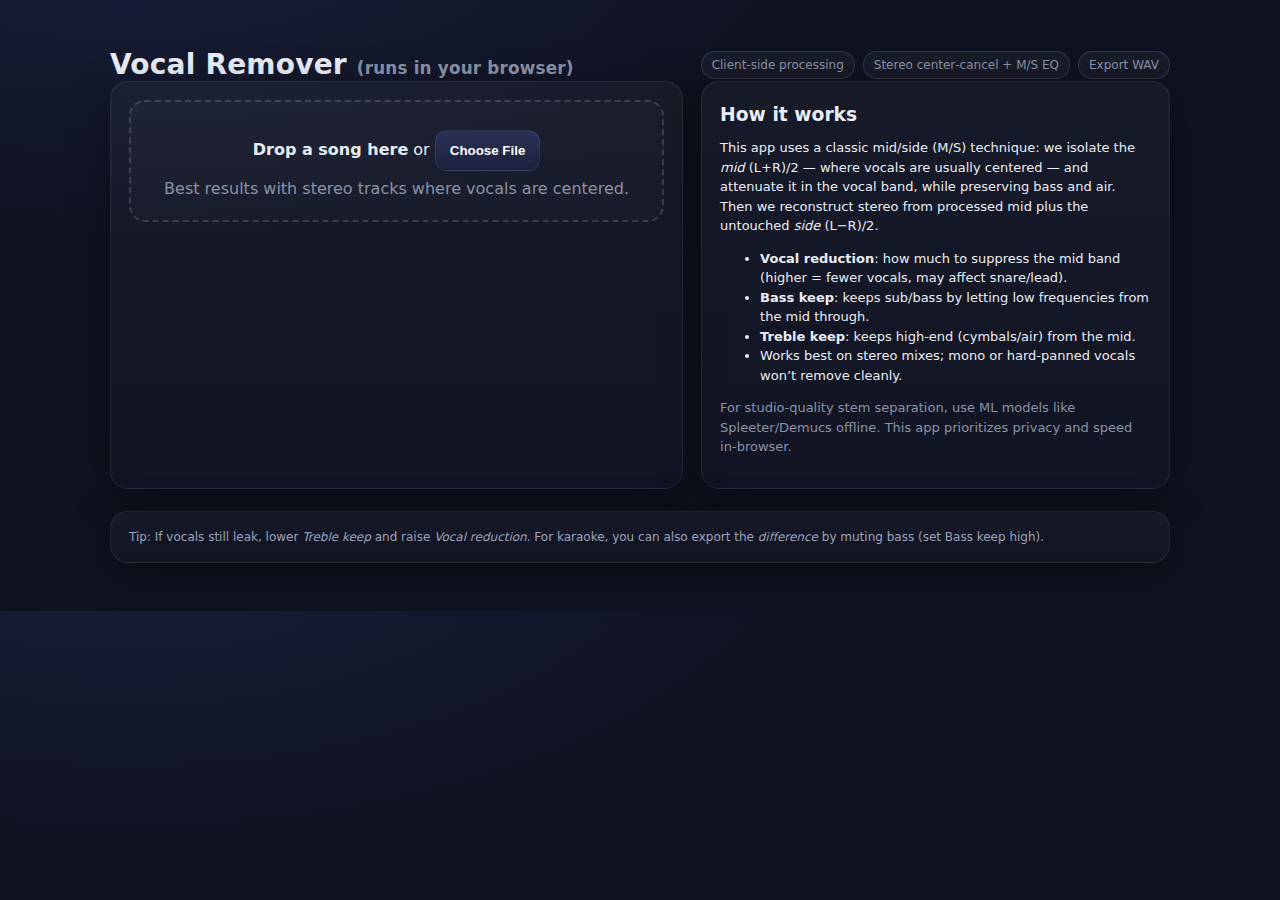
<file: index.html>
<!DOCTYPE html>
<html lang="en">
<head>
  <meta charset="utf-8" />
  <meta name="viewport" content="width=device-width, initial-scale=1" />
  <title>Vocal Remover – Browser Web App</title>
  <style>
    :root{--bg:#0f1220;--card:#161a2b;--muted:#8b93a7;--text:#e9edf7;--accent:#7c5cff;--accent2:#1fd1a5}
    *{box-sizing:border-box}
    body{margin:0;font-family:Inter,system-ui,Segoe UI,Roboto,Helvetica,Arial,sans-serif;background:radial-gradient(1200px 600px at 10% -20%,#1b2140 0%,#0f1220 60%),var(--bg);color:var(--text)}
    .wrap{max-width:1100px;margin:48px auto;padding:0 20px}
    header{display:flex;align-items:center;gap:16px;justify-content:space-between}
    h1{font-size:28px;margin:0;letter-spacing:.2px}
    .card{background:linear-gradient(180deg,rgba(255,255,255,.035),rgba(255,255,255,.01));border:1px solid rgba(255,255,255,.08);border-radius:18px;box-shadow:0 10px 40px rgba(0,0,0,.35);padding:18px}
    .grid{display:grid;grid-template-columns:1fr;gap:18px}
    @media (min-width:980px){.grid{grid-template-columns: 1.1fr .9fr}}
    .drop{border:2px dashed rgba(255,255,255,.15);border-radius:16px;padding:22px;text-align:center;transition:.2s;background:rgba(255,255,255,.02)}
    .drop.drag{border-color:var(--accent);background:rgba(124,92,255,.08)}
    .muted{color:var(--muted)}
    .btn{background:linear-gradient(180deg,var(--accent),#5c3bff);color:white;border:0;border-radius:12px;padding:12px 14px;font-weight:600;cursor:pointer;transition:.2s;box-shadow:0 6px 20px rgba(124,92,255,.35)}
    .btn.alt{background:linear-gradient(180deg,#2b3255,#1b203b);box-shadow:none;border:1px solid rgba(255,255,255,.08)}
    .btn:disabled{opacity:.45;cursor:not-allowed;box-shadow:none}
    .controls{display:grid;grid-template-columns:1fr 1fr;gap:12px}
    .row{display:flex;align-items:center;gap:10px}
    .row > label{min-width:130px}
    input[type=range]{width:100%}
    .meters{display:grid;grid-template-columns:1fr 1fr;gap:10px}
    .meter{height:8px;background:#0a0d1a;border-radius:8px;overflow:hidden;border:1px solid rgba(255,255,255,.08)}
    .meter > span{display:block;height:100%;background:linear-gradient(90deg,var(--accent2),#45e8c0)}
    .badgew{display:flex;gap:8px;flex-wrap:wrap}
    .badge{font-size:12px;border-radius:999px;padding:6px 10px;border:1px solid rgba(255,255,255,.12);color:var(--muted);background:rgba(255,255,255,.04)}
    footer{margin-top:22px;font-size:12px;color:#9aa3ba}
    .tips{font-size:13px;line-height:1.5}
    .hidden{display:none}
  </style>
</head>
<body>
  <div class="wrap">
    <header>
      <h1>Vocal Remover <span class="muted" style="font-size:0.6em">(runs in your browser)</span></h1>
      <div class="badgew">
        <span class="badge">Client‑side processing</span>
        <span class="badge">Stereo center‑cancel + M/S EQ</span>
        <span class="badge">Export WAV</span>
      </div>
    </header>

    <div class="grid">
      <section class="card">
        <div id="drop" class="drop">
          <input id="file" type="file" accept="audio/*" class="hidden" />
          <p style="margin:6px 0 4px"><strong>Drop a song here</strong> or <button class="btn alt" id="pick">Choose File</button></p>
          <p class="muted" style="margin:8px 0 0">Best results with stereo tracks where vocals are centered.</p>
        </div>

        <div id="player" class="hidden" style="margin-top:14px">
          <div class="row" style="gap:8px">
            <button id="playOriginal" class="btn alt" disabled>▶︎ Play Original</button>
            <button id="playProcessed" class="btn" disabled>▶︎ Play Instrumental</button>
            <button id="renderBtn" class="btn alt" disabled>⭳ Export WAV</button>
          </div>

          <div class="meters" style="margin-top:12px">
            <div class="meter"><span id="lvlL" style="width:0%"></span></div>
            <div class="meter"><span id="lvlR" style="width:0%"></span></div>
          </div>

          <details style="margin-top:14px">
            <summary class="muted">Processing controls</summary>
            <div class="controls" style="margin-top:10px">
              <div class="row"><label>Vocal reduction</label><input id="strength" type="range" min="0" max="1" step="0.01" value="0.85"><span id="strengthVal">0.85</span></div>
              <div class="row"><label>Bass keep (Hz)</label><input id="bassCut" type="range" min="60" max="300" step="5" value="170"><span id="bassVal">170</span></div>
              <div class="row"><label>Treble keep (kHz)</label><input id="trebleCut" type="range" min="5" max="14" step="0.1" value="9"><span id="trebleVal">9.0</span></div>
              <div class="row"><label>Output gain (dB)</label><input id="outGain" type="range" min="-12" max="12" step="0.5" value="0"><span id="outVal">0</span></div>
            </div>
          </details>
        </div>
      </section>

      <aside class="card">
        <h3 style="margin:4px 0 10px">How it works</h3>
        <div class="tips">
          <p>This app uses a classic mid/side (M/S) technique:
          we isolate the <em>mid</em> (L+R)/2 — where vocals are usually centered — and attenuate it in the vocal band, while preserving bass and air. Then we reconstruct stereo from processed mid plus the untouched <em>side</em> (L−R)/2.</p>
          <ul>
            <li><strong>Vocal reduction</strong>: how much to suppress the mid band (higher = fewer vocals, may affect snare/lead).</li>
            <li><strong>Bass keep</strong>: keeps sub/bass by letting low frequencies from the mid through.</li>
            <li><strong>Treble keep</strong>: keeps high‑end (cymbals/air) from the mid.</li>
            <li>Works best on stereo mixes; mono or hard‑panned vocals won’t remove cleanly.</li>
          </ul>
          <p class="muted">For studio‑quality stem separation, use ML models like Spleeter/Demucs offline. This app prioritizes privacy and speed in‑browser.</p>
        </div>
      </aside>
    </div>

    <footer class="card">
      <div>Tip: If vocals still leak, lower <em>Treble keep</em> and raise <em>Vocal reduction</em>. For karaoke, you can also export the <em>difference</em> by muting bass (set Bass keep high).</div>
    </footer>
  </div>

<script>
(function(){
  const pick = document.getElementById('pick');
  const fileInput = document.getElementById('file');
  const drop = document.getElementById('drop');
  const playerUI = document.getElementById('player');
  const playOrigBtn = document.getElementById('playOriginal');
  const playProcBtn = document.getElementById('playProcessed');
  const renderBtn = document.getElementById('renderBtn');
  const lvlL = document.getElementById('lvlL');
  const lvlR = document.getElementById('lvlR');

  const strength = document.getElementById('strength');
  const bassCut = document.getElementById('bassCut');
  const trebleCut = document.getElementById('trebleCut');
  const outGain = document.getElementById('outGain');
  const strengthVal = document.getElementById('strengthVal');
  const bassVal = document.getElementById('bassVal');
  const trebleVal = document.getElementById('trebleVal');
  const outVal = document.getElementById('outVal');

  strength.oninput = () => strengthVal.textContent = (+strength.value).toFixed(2);
  bassCut.oninput = () => bassVal.textContent = Math.round(+bassCut.value);
  trebleCut.oninput = () => trebleVal.textContent = (+trebleCut.value).toFixed(1);
  outGain.oninput = () => outVal.textContent = (+outGain.value).toFixed(1);

  let ctx, srcBuf;
  let origSource, procGraph;
  let playingOrig = false, playingProc = false;

  pick.addEventListener('click', ()=> fileInput.click());

  drop.addEventListener('dragover', (e)=>{ e.preventDefault(); drop.classList.add('drag'); });
  drop.addEventListener('dragleave', ()=> drop.classList.remove('drag'));
  drop.addEventListener('drop', (e)=>{ e.preventDefault(); drop.classList.remove('drag'); handleFiles(e.dataTransfer.files); });
  fileInput.addEventListener('change', ()=> handleFiles(fileInput.files));

  function handleFiles(files){
    const f = files && files[0];
    if(!f) return;
    if(!ctx) ctx = new (window.AudioContext || window.webkitAudioContext)({latencyHint:'interactive'});
    f.arrayBuffer().then(buf=> ctx.decodeAudioData(buf)).then((ab)=>{
      srcBuf = ab;
      enableUI();
      buildProcessedGraph();
    }).catch(err=> alert('Could not decode audio: '+err));
  }

  function enableUI(){
    playerUI.classList.remove('hidden');
    playOrigBtn.disabled = false; playProcBtn.disabled = false; renderBtn.disabled = false;
  }

  function stopAll(){
    if(origSource){ try{origSource.stop();}catch{}}; playingOrig=false; playOrigBtn.textContent='▶︎ Play Original';
    if(procGraph && procGraph.source){ try{procGraph.source.stop();}catch{}}; playingProc=false; playProcBtn.textContent='▶︎ Play Instrumental';
  }

  function createLevelMeter(node){
    const analyser = ctx.createAnalyser();
    analyser.fftSize = 2048;
    node.connect(analyser);
    const data = new Uint8Array(analyser.frequencyBinCount);
    function tick(){
      analyser.getByteTimeDomainData(data);
      let sum=0; for(let i=0;i<data.length;i++){ const v=(data[i]-128)/128; sum+=v*v; }
      const rms = Math.sqrt(sum/data.length);
      return (rms*100);
    }
    return { analyser, tick };
  }

  function buildProcessedGraph(){
    if(!ctx || !srcBuf) return;
    if(procGraph && procGraph.nodes){ procGraph.nodes.forEach(n=>{ try{n.disconnect();}catch{}}); }

    const source = ctx.createBufferSource();
    source.buffer = srcBuf;

    // Split to L/R
    const split = ctx.createChannelSplitter(2);
    source.connect(split);

    // Build Mid = (L+R)/2 and Side = (L-R)/2 using gains and mergers
    const gL1 = ctx.createGain(); gL1.gain.value = 0.5;
    const gR1 = ctx.createGain(); gR1.gain.value = 0.5;
    split.connect(gL1, 0);
    split.connect(gR1, 1);
    const midMerger = ctx.createGain(); // we'll sum into this, treat as bus
    gL1.connect(midMerger);
    gR1.connect(midMerger);

    const gL2 = ctx.createGain(); gL2.gain.value = 0.5;
    const gR2 = ctx.createGain(); gR2.gain.value = -0.5; // invert R
    split.connect(gL2, 0);
    split.connect(gR2, 1);
    const sideMerger = ctx.createGain();
    gL2.connect(sideMerger);
    gR2.connect(sideMerger);

    // Filters for mid band preservation/removal
    const bassHP = ctx.createBiquadFilter(); bassHP.type='highpass'; bassHP.frequency.value = +bassCut.value; // keep bass through HP on removal path
    const trebleLP = ctx.createBiquadFilter(); trebleLP.type='lowpass'; trebleLP.frequency.value = (+trebleCut.value)*1000; // keep air

    // Peaking EQ to reduce vocal band in the mid
    const vocalPeak = ctx.createBiquadFilter(); vocalPeak.type='peaking'; vocalPeak.frequency.value = 1500; vocalPeak.Q.value = 1.2; vocalPeak.gain.value = (-24 * +strength.value);

    // Chain: mid -> [bass + treble keep around] -> vocal reduction
    // We create two parallel kept bands (low/high) plus a mid with notch via peaking negative gain, then sum.
    const midBus = ctx.createGain();
    midMerger.connect(vocalPeak);
    vocalPeak.connect(midBus);

    const lowKeep = ctx.createBiquadFilter(); lowKeep.type='lowpass'; lowKeep.frequency.value = +bassCut.value; // allow low from mid
    midMerger.connect(lowKeep);
    lowKeep.connect(midBus);

    const highKeep = ctx.createBiquadFilter(); highKeep.type='highpass'; highKeep.frequency.value = (+trebleCut.value)*1000; // allow highs from mid
    midMerger.connect(highKeep);
    highKeep.connect(midBus);

    // Side path (optionally could EQ slightly)
    const sideBus = ctx.createGain(); sideMerger.connect(sideBus);

    // Reconstruct L = mid + side, R = mid - side
    const outL = ctx.createGain(); const outR = ctx.createGain();
    const sToL = ctx.createGain(); sToL.gain.value = 1.0; sideBus.connect(sToL); sToL.connect(outL);
    const sToR = ctx.createGain(); sToR.gain.value = -1.0; sideBus.connect(sToR); sToR.connect(outR);
    const mToL = ctx.createGain(); mToL.gain.value = 1.0; midBus.connect(mToL); mToL.connect(outL);
    const mToR = ctx.createGain(); mToR.gain.value = 1.0; midBus.connect(mToR); mToR.connect(outR);

    const merger = ctx.createChannelMerger(2);
    outL.connect(merger, 0, 0);
    outR.connect(merger, 0, 1);

    // Output gain
    const outGainNode = ctx.createGain(); outGainNode.gain.value = dbToGain(+outGain.value);
    merger.connect(outGainNode);
    outGain.oninput = ()=> { outGainNode.gain.value = dbToGain(+outGain.value); };

    // Update dynamic controls live
    strength.oninput = ()=> { vocalPeak.gain.value = (-24 * +strength.value); strengthVal.textContent = (+strength.value).toFixed(2); };
    bassCut.oninput = ()=> { lowKeep.frequency.value = +bassCut.value; bassHP.frequency.value = +bassCut.value; bassVal.textContent = Math.round(+bassCut.value); };
    trebleCut.oninput = ()=> { highKeep.frequency.value = (+trebleCut.value)*1000; trebleVal.textContent = (+trebleCut.value).toFixed(1); };

    // Connect to destination and meters
    const dest = ctx.createGain(); outGainNode.connect(dest); dest.connect(ctx.destination);
    const meterL = createLevelMeter(outL);
    const meterR = createLevelMeter(outR);

    // Simple animation for meters while playing processed
    let raf;
    function animateMeters(){
      lvlL.style.width = Math.min(100, meterL.tick()*1.8)+'%';
      lvlR.style.width = Math.min(100, meterR.tick()*1.8)+'%';
      raf = requestAnimationFrame(animateMeters);
    }

    procGraph = { source, nodes:[source,split,gL1,gR1,gL2,gR2,midMerger,sideMerger,bassHP,trebleLP,vocalPeak,midBus,lowKeep,highKeep,sideBus,outL,outR,sToL,sToR,mToL,mToR,merger,outGainNode,dest], start(){
      cancelAnimationFrame(raf);
      const now = ctx.currentTime + 0.03;
      const newSource = ctx.createBufferSource(); newSource.buffer = srcBuf; // recreate for replay
      // reconnect
      newSource.connect(split);
      this.source = newSource;
      newSource.start(now);
      animateMeters();
      newSource.onended = ()=>{ cancelAnimationFrame(raf); playingProc=false; playProcBtn.textContent='▶︎ Play Instrumental'; };
    }, stop(){
      if(this.source){ try{ this.source.stop(); }catch{} }
      cancelAnimationFrame(raf);
      lvlL.style.width = '0%'; lvlR.style.width = '0%';
    }}
  }

  function dbToGain(db){ return Math.pow(10, db/20); }

  playOrigBtn.addEventListener('click', ()=>{
    if(!ctx || !srcBuf) return;
    if(playingOrig){ if(origSource){ try{origSource.stop();}catch{} }; playingOrig=false; playOrigBtn.textContent='▶︎ Play Original'; return; }
    stopAll();
    origSource = ctx.createBufferSource();
    origSource.buffer = srcBuf;
    origSource.connect(ctx.destination);
    origSource.start();
    playingOrig = true; playOrigBtn.textContent = '⏸ Pause Original';
    origSource.onended = ()=>{ playingOrig=false; playOrigBtn.textContent='▶︎ Play Original'; };
  });

  playProcBtn.addEventListener('click', ()=>{
    if(!ctx || !srcBuf || !procGraph) return;
    if(playingProc){ procGraph.stop(); playingProc=false; playProcBtn.textContent='▶︎ Play Instrumental'; return; }
    stopAll();
    procGraph.start(); playingProc = true; playProcBtn.textContent = '⏸ Pause Instrumental';
  });

  renderBtn.addEventListener('click', async ()=>{
    if(!srcBuf){ alert('Load a song first.'); return; }
    try{
      const sampleRate = 44100; // render target
      const offline = new OfflineAudioContext(2, Math.ceil(srcBuf.duration*sampleRate), sampleRate);

      // Build the same graph inside OfflineAudioContext
      const source = offline.createBufferSource();
      // resample if needed
      const resampled = await resampleBuffer(srcBuf, offline);
      source.buffer = resampled;

      const split = offline.createChannelSplitter(2); source.connect(split);

      const gL1 = offline.createGain(); gL1.gain.value = 0.5; split.connect(gL1,0);
      const gR1 = offline.createGain(); gR1.gain.value = 0.5; split.connect(gR1,1);
      const midBus = offline.createGain(); gL1.connect(midBus); gR1.connect(midBus);

      const gL2 = offline.createGain(); gL2.gain.value = 0.5; split.connect(gL2,0);
      const gR2 = offline.createGain(); gR2.gain.value = -0.5; split.connect(gR2,1);
      const sideBus = offline.createGain(); gL2.connect(sideBus); gR2.connect(sideBus);

      const vocalPeak = offline.createBiquadFilter(); vocalPeak.type='peaking'; vocalPeak.frequency.value=1500; vocalPeak.Q.value=1.2; vocalPeak.gain.value=(-24 * +strength.value);
      const lowKeep = offline.createBiquadFilter(); lowKeep.type='lowpass'; lowKeep.frequency.value=+bassCut.value;
      const highKeep = offline.createBiquadFilter(); highKeep.type='highpass'; highKeep.frequency.value=(+trebleCut.value)*1000;

      const midSum = offline.createGain();
      midBus.connect(vocalPeak); vocalPeak.connect(midSum);
      midBus.connect(lowKeep); lowKeep.connect(midSum);
      midBus.connect(highKeep); highKeep.connect(midSum);

      const outL = offline.createGain(); const outR = offline.createGain();
      const sToL = offline.createGain(); sToL.gain.value=1.0; sideBus.connect(sToL); sToL.connect(outL);
      const sToR = offline.createGain(); sToR.gain.value=-1.0; sideBus.connect(sToR); sToR.connect(outR);
      const mToL = offline.createGain(); mToL.gain.value=1.0; midSum.connect(mToL); mToL.connect(outL);
      const mToR = offline.createGain(); mToR.gain.value=1.0; midSum.connect(mToR); mToR.connect(outR);

      const merger = offline.createChannelMerger(2);
      const outGainNode = offline.createGain(); outGainNode.gain.value = dbToGain(+outGain.value);
      outL.connect(merger,0,0); outR.connect(merger,0,1); merger.connect(outGainNode); outGainNode.connect(offline.destination);

      const rendered = await offline.startRendering();
      const wav = audioBufferToWav(rendered);
      const blob = new Blob([wav], {type:'audio/wav'});
      const url = URL.createObjectURL(blob);

      const a = document.createElement('a');
      a.href = url; a.download = 'instrumental.wav'; a.click();
      URL.revokeObjectURL(url);
    }catch(err){ console.error(err); alert('Export failed: '+err); }
  });

  async function resampleBuffer(buffer, targetCtx){
    if(buffer.sampleRate === targetCtx.sampleRate){ return buffer; }
    const offline = new OfflineAudioContext(buffer.numberOfChannels, Math.ceil(buffer.duration*targetCtx.sampleRate), targetCtx.sampleRate);
    const src = offline.createBufferSource(); src.buffer = buffer; src.connect(offline.destination); src.start();
    return await offline.startRendering();
  }

  function audioBufferToWav(buffer){
    const numOfChan = buffer.numberOfChannels;
    const length = buffer.length * numOfChan * 2 + 44;
    const bufferArr = new ArrayBuffer(length);
    const view = new DataView(bufferArr);

    writeUTFBytes(view, 0, 'RIFF');
    view.setUint32(4, 36 + buffer.length * numOfChan * 2, true);
    writeUTFBytes(view, 8, 'WAVE');
    writeUTFBytes(view, 12, 'fmt ');
    view.setUint32(16, 16, true);
    view.setUint16(20, 1, true); // PCM
    view.setUint16(22, numOfChan, true);
    view.setUint32(24, buffer.sampleRate, true);
    view.setUint32(28, buffer.sampleRate * numOfChan * 2, true);
    view.setUint16(32, numOfChan * 2, true);
    view.setUint16(34, 16, true);
    writeUTFBytes(view, 36, 'data');
    view.setUint32(40, buffer.length * numOfChan * 2, true);

    // interleave and write
    const channels = [];
    for (let i = 0; i < numOfChan; i++) channels.push(buffer.getChannelData(i));
    let offset = 44;
    for (let i = 0; i < buffer.length; i++) {
      for (let ch = 0; ch < numOfChan; ch++) {
        let sample = Math.max(-1, Math.min(1, channels[ch][i]));
        view.setInt16(offset, sample < 0 ? sample * 0x8000 : sample * 0x7FFF, true);
        offset += 2;
      }
    }
    return bufferArr;
  }

  function writeUTFBytes(view, offset, string) {
    for (let i = 0; i < string.length; i++) view.setUint8(offset + i, string.charCodeAt(i));
  }
})();
</script>
</body>
</html>
</file>
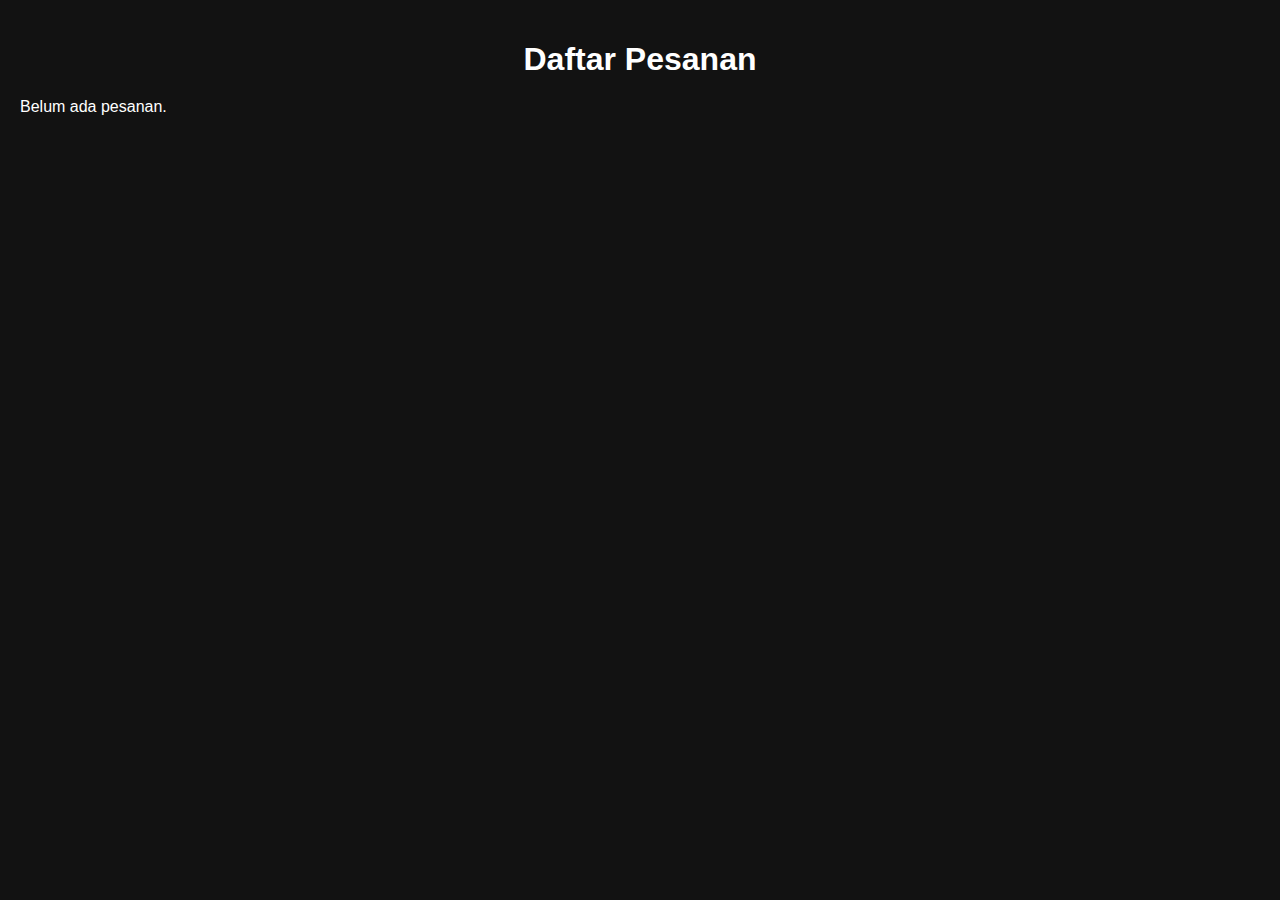
<file: konfirmasi.html>
<!DOCTYPE html>
<html lang="id">
<head>
  <meta charset="UTF-8">
  <meta name="viewport" content="width=device-width, initial-scale=1.0">
  <title>Konfirmasi Pesanan</title>
  <style>
    body { background:#121212; color:white; font-family:Arial, sans-serif; padding:20px; margin:0; }
    h1 { text-align:center; margin-bottom:20px; }
    .order-box { background:#1e1e1e; padding:15px; margin-bottom:15px; border-radius:10px; }
    .order-box h3 { margin:0 0 10px; }
    .btn { border:none; padding:8px 12px; border-radius:8px; color:white; cursor:pointer; }
    .btn-done { background:#28a745; }
    .btn-done:hover { background:#1e7e34; }
  </style>
</head>
<body>
  <h1>Daftar Pesanan</h1>
  <div id="orders"></div>

  <script>
    function loadOrders() {
      let orders = JSON.parse(localStorage.getItem("orders") || "[]");
      let ordersEl = document.getElementById("orders");
      ordersEl.innerHTML = "";

      if (orders.length === 0) {
        ordersEl.innerHTML = "<p>Belum ada pesanan.</p>";
        return;
      }

      orders.forEach((order) => {
        let pesananList = order.pesanan.map(i => `${i.menu} x${i.jumlah}`).join(", ");
        let div = document.createElement("div");
        div.className = "order-box";
        div.innerHTML = `
          <h3>👤 ${order.nama} (Kelas ${order.kelas})</h3>
          <p>🍽 ${pesananList}</p>
          <p>💰 Total: Rp${order.total.toLocaleString()}</p>
          <button class="btn btn-done" onclick="markDone(${order.id})">Selesai</button>
        `;
        ordersEl.appendChild(div);
      });
    }

    function markDone(orderId) {
      let orders = JSON.parse(localStorage.getItem("orders") || "[]");
      orders = orders.filter(o => o.id !== orderId);
      localStorage.setItem("orders", JSON.stringify(orders));
      loadOrders();
    }

    loadOrders();
  </script>
</body>
</html>
</file>
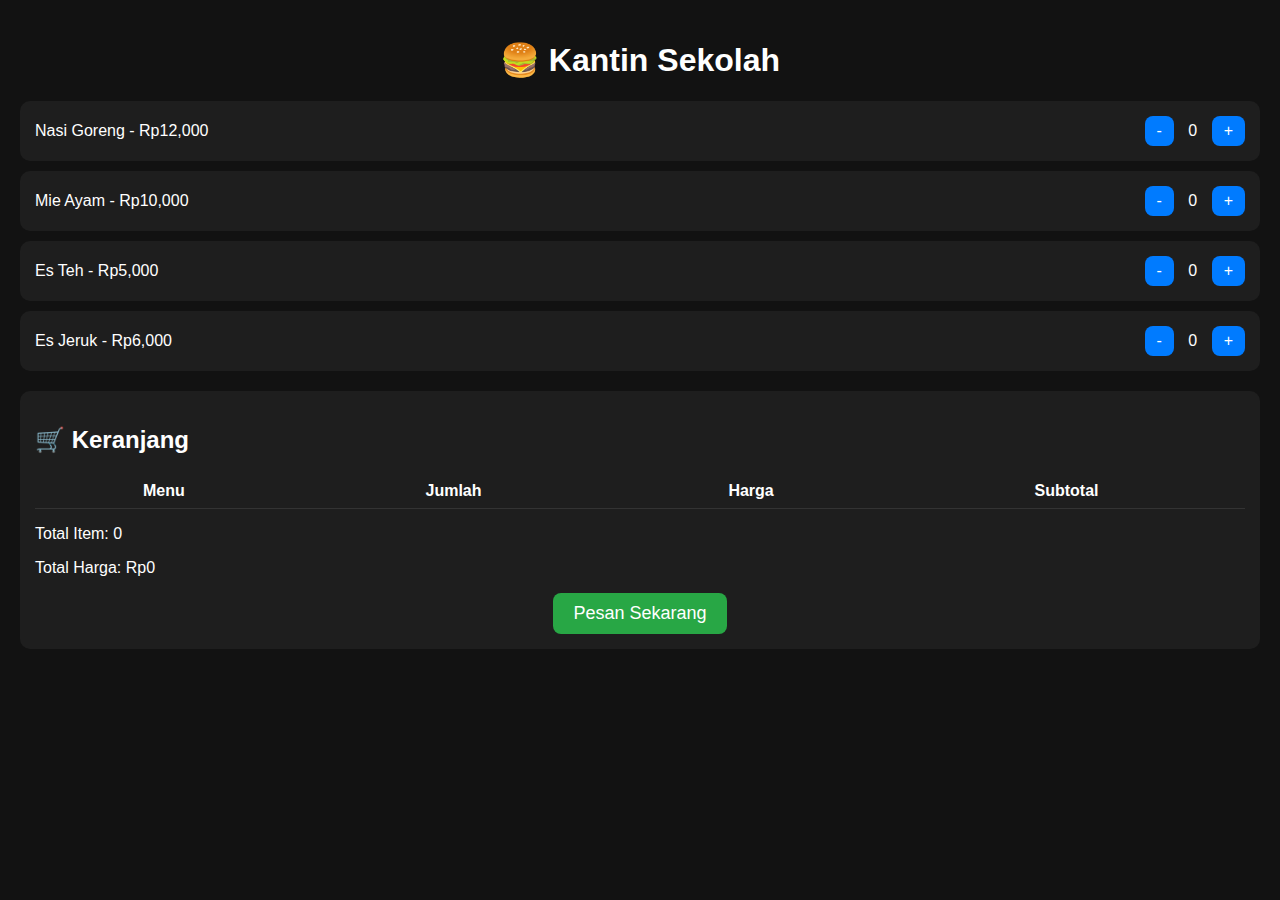
<file: login.html>
<!DOCTYPE html>
<html lang="id">
<head>
  <meta charset="UTF-8">
  <meta name="viewport" content="width=device-width, initial-scale=1.0">
  <title>Kantin Sekolah</title>
  <style>
    body { background:#121212; color:white; font-family:Arial, sans-serif; margin:0; padding:20px; }
    h1 { text-align:center; }
    .menu-item { background:#1e1e1e; padding:15px; margin:10px 0; border-radius:10px; display:flex; justify-content:space-between; align-items:center; }
    .menu-item button { background:#007bff; border:none; padding:6px 12px; border-radius:8px; color:white; cursor:pointer; font-size:16px; }
    .menu-item button:hover { background:#0056b3; }
    #cart-summary { margin-top:20px; background:#1e1e1e; padding:15px; border-radius:10px; }
    #cart-summary table { width:100%; border-collapse:collapse; margin-bottom:10px; }
    #cart-summary th, #cart-summary td { padding:8px; text-align:center; border-bottom:1px solid #333; }
    .center { text-align:center; }
    .checkout-btn { background:#28a745; border:none; padding:10px 20px; border-radius:8px; color:white; cursor:pointer; font-size:18px; }
    .checkout-btn:hover { background:#1e7e34; }
  </style>
</head>
<body>
  <h1>🍔 Kantin Sekolah</h1>
  <div id="menu"></div>

  <div id="cart-summary">
    <h2>🛒 Keranjang</h2>
    <table id="orderTable">
      <thead>
        <tr>
          <th>Menu</th>
          <th>Jumlah</th>
          <th>Harga</th>
          <th>Subtotal</th>
        </tr>
      </thead>
      <tbody></tbody>
    </table>
    <p>Total Item: <span id="totalItems">0</span></p>
    <p>Total Harga: Rp<span id="totalPrice">0</span></p>
    <div class="center">
      <button class="checkout-btn" onclick="checkout()">Pesan Sekarang</button>
    </div>
  </div>

  <script>
    const menu = [
      { nama:"Nasi Goreng", harga:12000 },
      { nama:"Mie Ayam", harga:10000 },
      { nama:"Es Teh", harga:5000 },
      { nama:"Es Jeruk", harga:6000 }
    ];

    let cart = [];

    function renderMenu() {
      const menuDiv = document.getElementById("menu");
      menuDiv.innerHTML = "";
      menu.forEach((item, index) => {
        const div = document.createElement("div");
        div.className = "menu-item";
        const cartItem = cart.find(c => c.menu === item.nama);
        const jumlah = cartItem ? cartItem.jumlah : 0;
        div.innerHTML = `
          <span>${item.nama} - Rp${item.harga.toLocaleString()}</span>
          <div>
            <button onclick="updateCart(${index}, -1)">-</button>
            <span style="margin:0 10px;">${jumlah}</span>
            <button onclick="updateCart(${index}, 1)">+</button>
          </div>
        `;
        menuDiv.appendChild(div);
      });
    }

    function updateCart(index, delta) {
      const item = menu[index];
      const cartItem = cart.find(c => c.menu === item.nama);

      if (cartItem) {
        cartItem.jumlah += delta;
        if (cartItem.jumlah <= 0) {
          cart = cart.filter(c => c.menu !== item.nama);
        }
      } else if (delta > 0) {
        cart.push({ menu:item.nama, harga:item.harga, jumlah:1 });
      }
      renderMenu();
      updateSummary();
    }

    function updateSummary() {
      const tbody = document.querySelector("#orderTable tbody");
      tbody.innerHTML = "";
      let totalItems = 0;
      let totalPrice = 0;

      cart.forEach(item => {
        const subtotal = item.jumlah * item.harga;
        totalItems += item.jumlah;
        totalPrice += subtotal;

        const row = document.createElement("tr");
        row.innerHTML = `
          <td>${item.menu}</td>
          <td>${item.jumlah}</td>
          <td>Rp${item.harga.toLocaleString()}</td>
          <td>Rp${subtotal.toLocaleString()}</td>
        `;
        tbody.appendChild(row);
      });

      document.getElementById("totalItems").textContent = totalItems;
      document.getElementById("totalPrice").textContent = totalPrice.toLocaleString();
    }

    async function checkout() {
      if (cart.length === 0) { alert("Keranjang kosong!"); return; }
      let nama = localStorage.getItem("nama") || prompt("Masukkan Nama:");
      let kelas = localStorage.getItem("kelas") || prompt("Masukkan Kelas:");
      localStorage.setItem("nama", nama);
      localStorage.setItem("kelas", kelas);

      let pesananText = cart.map(i => `${i.menu} x${i.jumlah}`).join(", ");
      let totalHarga = cart.reduce((acc, i) => acc + i.harga * i.jumlah, 0);

      // Simpan ke localStorage (untuk konfirmasi.html)
      let allOrders = JSON.parse(localStorage.getItem("orders") || "[]");
      allOrders.push({
        id: Date.now(),
        nama, kelas,
        pesanan: cart,
        total: totalHarga
      });
      localStorage.setItem("orders", JSON.stringify(allOrders));

      // Kirim ke Discord
      let webhookURL = "https://discord.com/api/webhooks/1419225376974045336/wYucIqsz8O0yIwkEz7wuTJrmsY8edn3BT-lRBc6-9rzlArF9hm1qTFYsaDIj4it9kceU";
      let message = {
        content: `📢 Pesanan Baru!\n👤 Nama: ${nama}\n🏫 Kelas: ${kelas}\n🍽 Pesanan: ${pesananText}\n💰 Total: Rp${totalHarga.toLocaleString()}`
      };
      await fetch(webhookURL, {
        method:"POST",
        headers:{ "Content-Type":"application/json" },
        body: JSON.stringify(message)
      });

      cart = [];
      renderMenu(); updateSummary();
      alert("Pesanan berhasil dikirim!");
    }

    renderMenu();
    updateSummary();
  </script>
</body>
</html>
</file>
